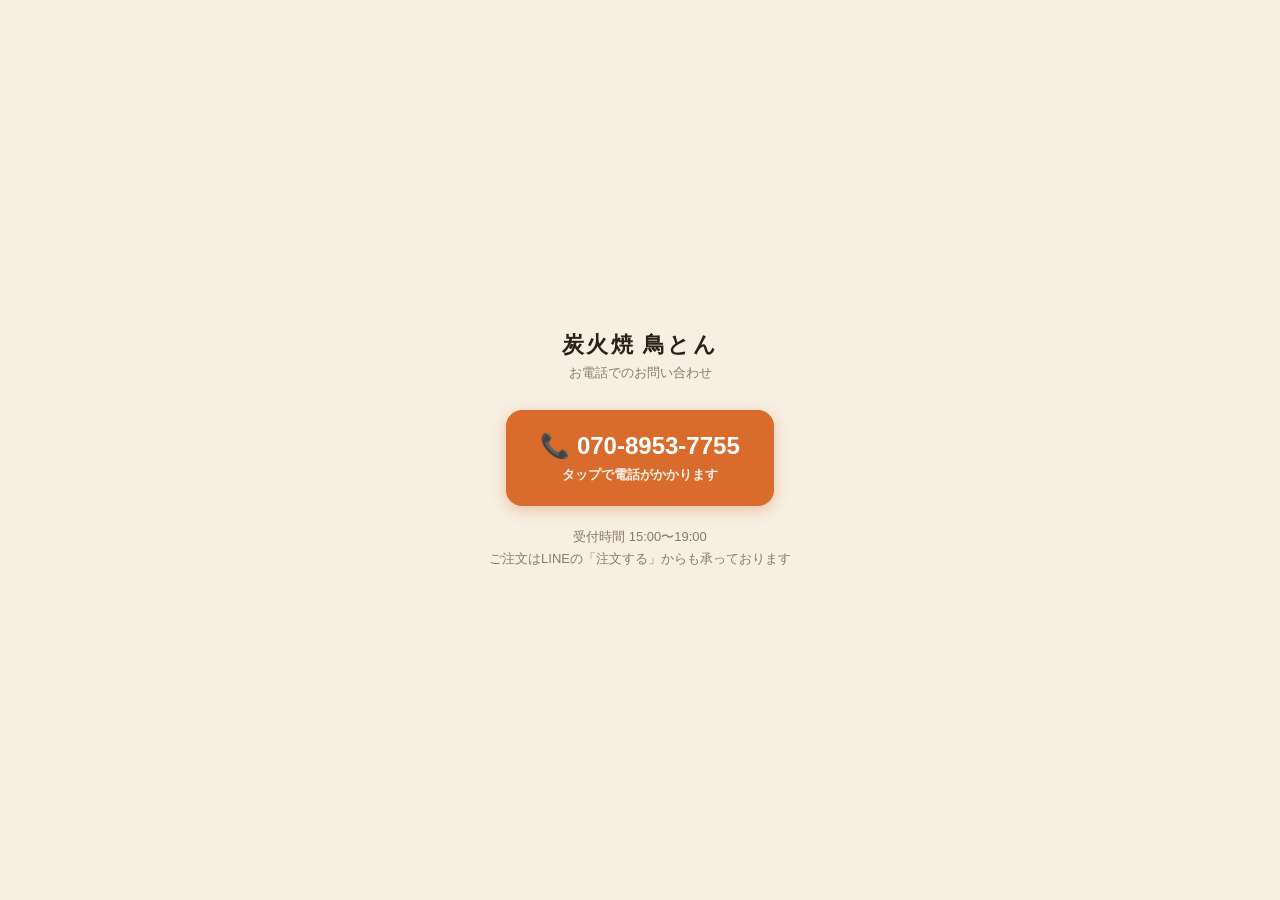
<file: phone.html>
<!DOCTYPE html>
<html lang="ja">
<head>
<meta charset="UTF-8">
<meta name="viewport" content="width=device-width, initial-scale=1.0">
<title>鳥とん 電話をかける</title>
<meta http-equiv="refresh" content="0; url=tel:07089537755">
<style>
  * { box-sizing: border-box; margin: 0; padding: 0; }
  body {
    font-family: "Hiragino Sans", "Hiragino Kaku Gothic ProN", "Yu Gothic", sans-serif;
    background: #f7efe2;
    color: #2b2118;
    min-height: 100vh;
    display: flex;
    flex-direction: column;
    align-items: center;
    justify-content: center;
    padding: 24px;
    text-align: center;
  }
  .logo {
    font-size: 22px;
    font-weight: 800;
    letter-spacing: 0.1em;
  }
  .sub {
    font-size: 13px;
    color: #8a7a66;
    margin-top: 4px;
  }
  .call {
    display: block;
    margin-top: 28px;
    padding: 22px 34px;
    background: #d96c2c;
    color: #fff;
    font-size: 24px;
    font-weight: 800;
    text-decoration: none;
    border-radius: 16px;
    box-shadow: 0 4px 14px rgba(217, 108, 44, 0.35);
  }
  .call small {
    display: block;
    font-size: 13px;
    font-weight: 600;
    margin-top: 6px;
    opacity: 0.9;
  }
  .note {
    margin-top: 20px;
    font-size: 13px;
    color: #8a7a66;
    line-height: 1.7;
  }
</style>
</head>
<body>
  <div class="logo">炭火焼 鳥とん</div>
  <div class="sub">お電話でのお問い合わせ</div>

  <a class="call" href="tel:07089537755">
    📞 070-8953-7755
    <small>タップで電話がかかります</small>
  </a>

  <p class="note">
    受付時間 15:00〜19:00<br>
    ご注文はLINEの「注文する」からも承っております
  </p>

  <script>
    // 自動発信を試みる(効かない環境では上のボタンを押してもらう)
    setTimeout(function () {
      location.href = 'tel:07089537755';
    }, 400);
  </script>
</body>
</html>
</file>
